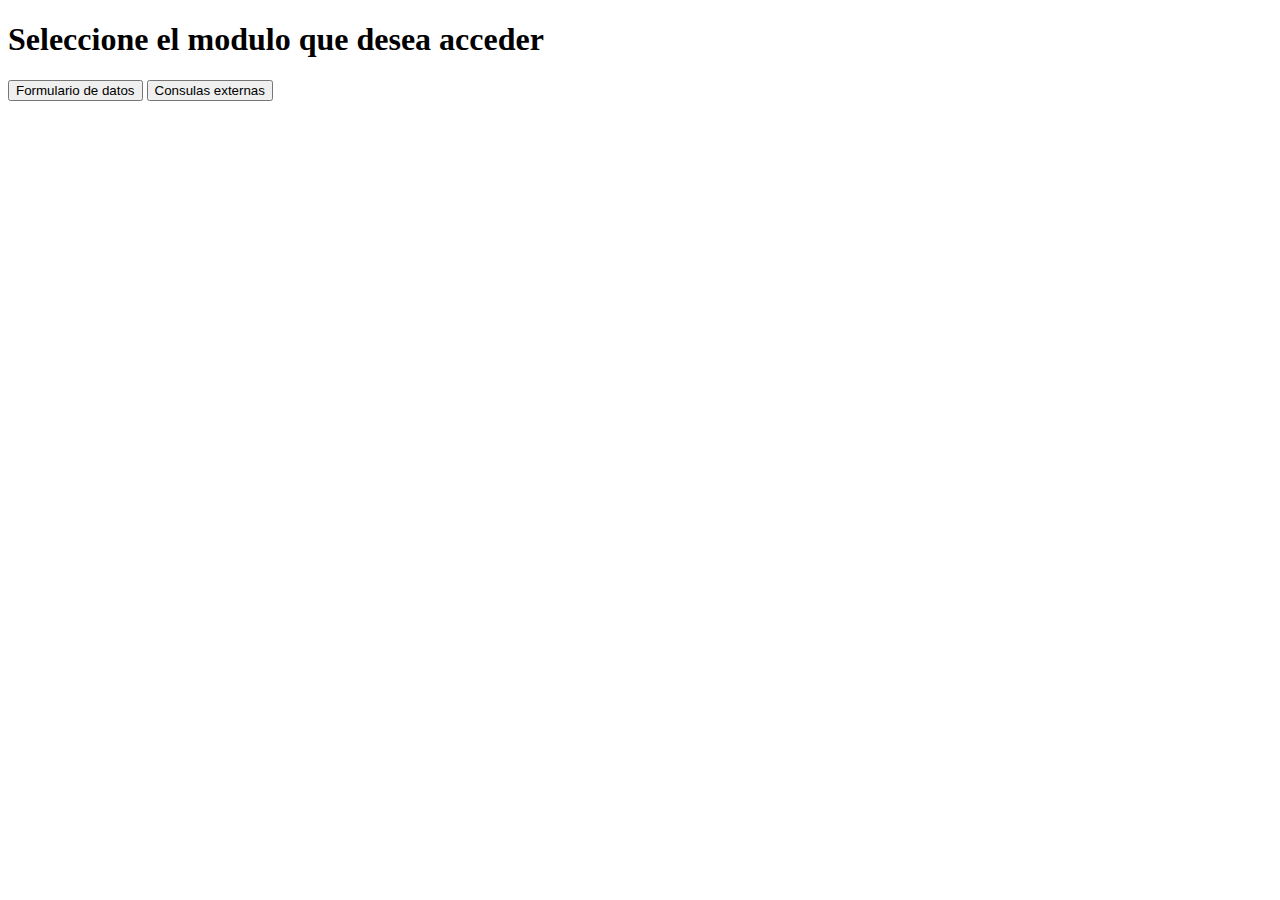
<file: templates/home.html>
<!DOCTYPE html>
<html lang="en">
<head>
    <meta charset="UTF-8">
    <title>Willian Suntaxi</title>
</head>
<body>

<h1>Seleccione el modulo que desea  acceder</h1>
<main>
<div>
    <button onclick="location.href='/formulario'"   >  Formulario de datos </button>
    <button onclick="location.href='/externa'" > Consulas externas</button>
</div>
</main>
</body>
</html>
</file>
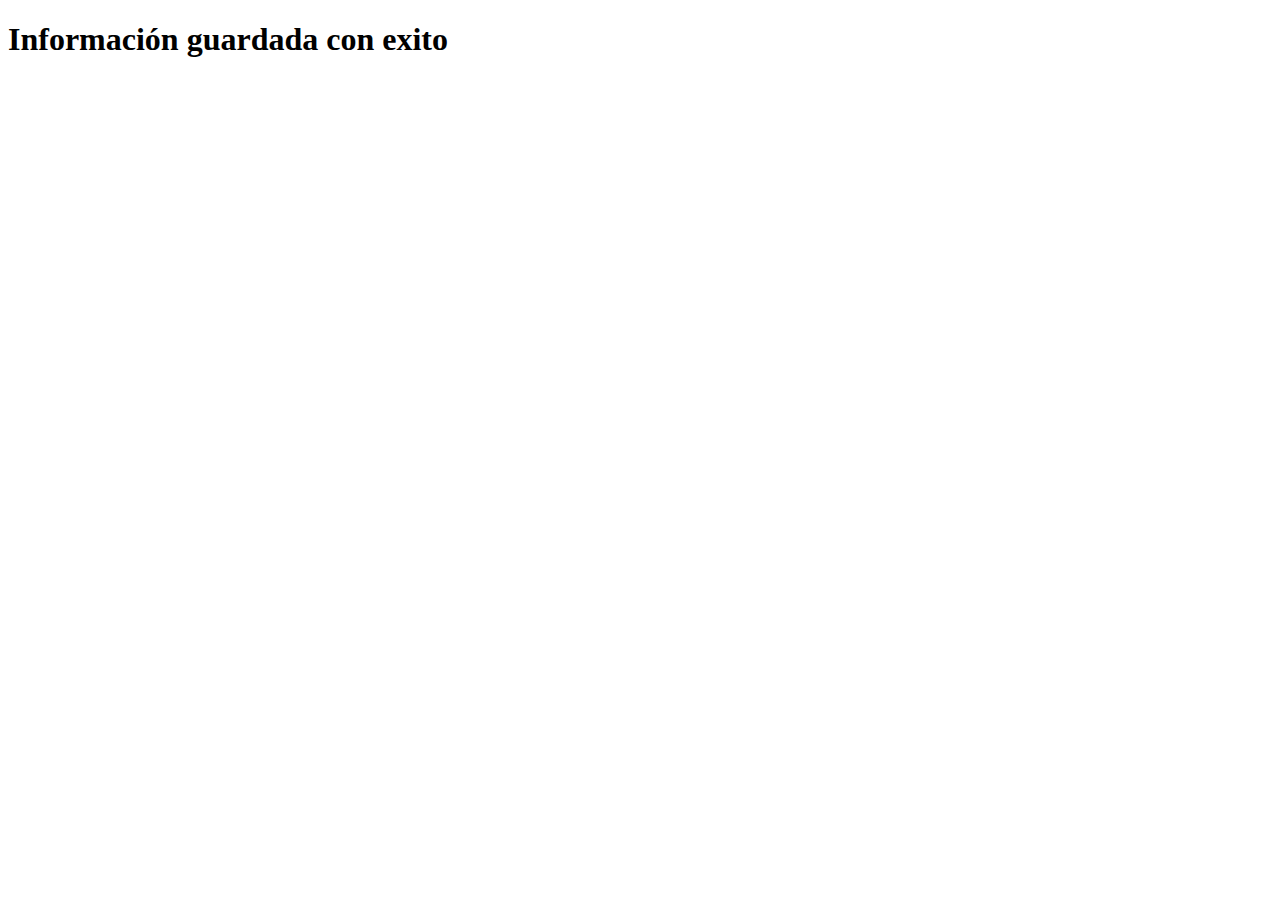
<file: templates/infoGuardada.html>
<!DOCTYPE html>
<html lang="en">

<head>
    <meta charset="UTF-8">
    <meta http-equiv="X-UA-Compatible" content="IE=edge">
    <meta name="viewport" content="width=device-width, initial-scale=1.0">
    <title>Document</title>
</head>
    <body>
        <h1>Información  guardada con exito</h1>
    </body>
</html>
</file>
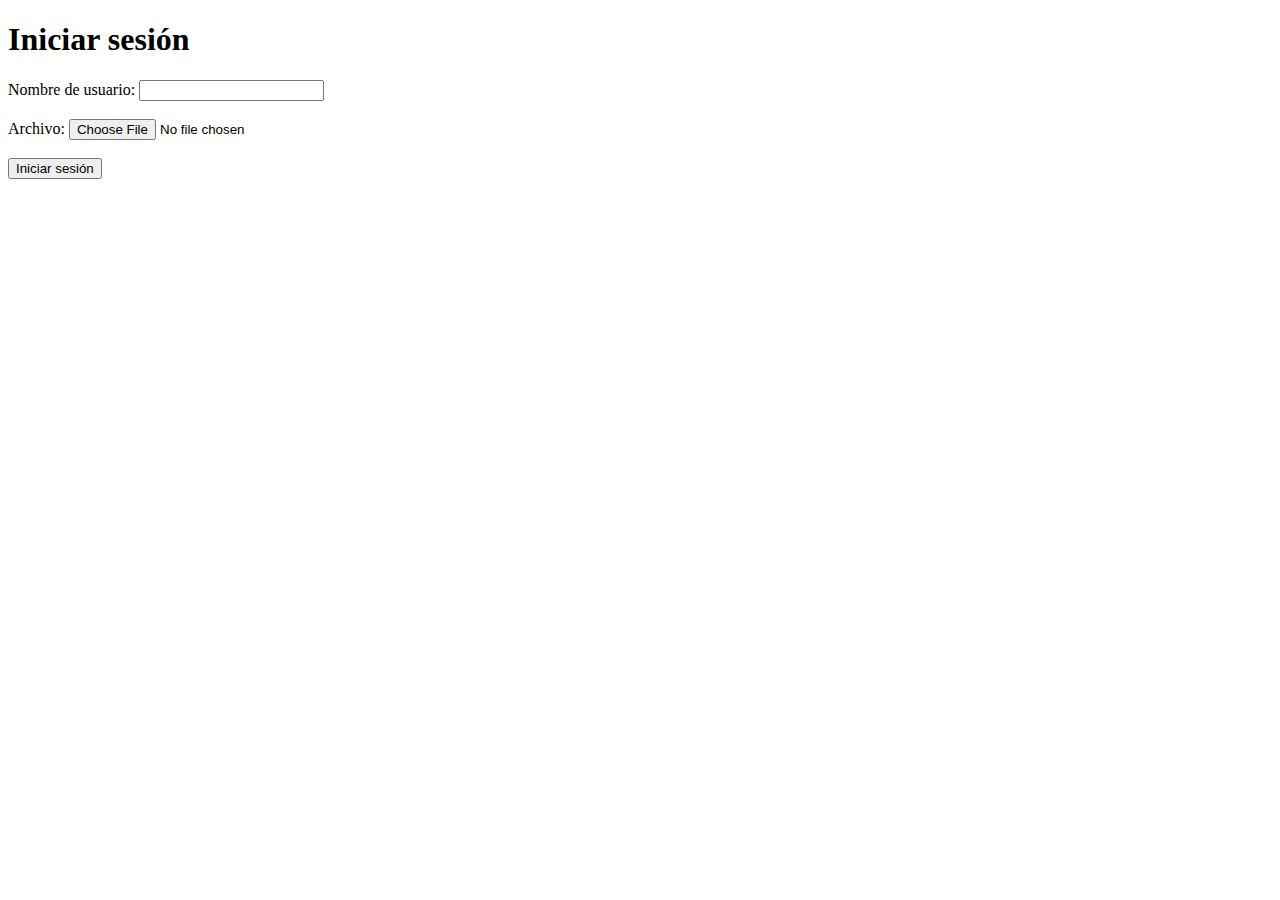
<file: templates/login.html>
<!DOCTYPE html>
<html lang="es">
<head>
    <meta charset="UTF-8">
    <meta http-equiv="X-UA-Compatible" content="IE=edge">
    <meta name="viewport" content="width=device-width, initial-scale=1.0">
    <title>Document</title>
    <link rel="stylesheet" href="">
</head>
<body>
    <h1>Iniciar sesión</h1>
    <form action="/login_externa" method="post" enctype="multipart/form-data">
        <label for="username">Nombre de usuario:</label>
        <input type="text" id="username" name="username" required>
        <br><br>
        <label for="file">Archivo:</label>
        <input type="file" id="file" name="file">
        <br><br>
        <input type="submit" value="Iniciar sesión">
    </form>
</body>
</file>
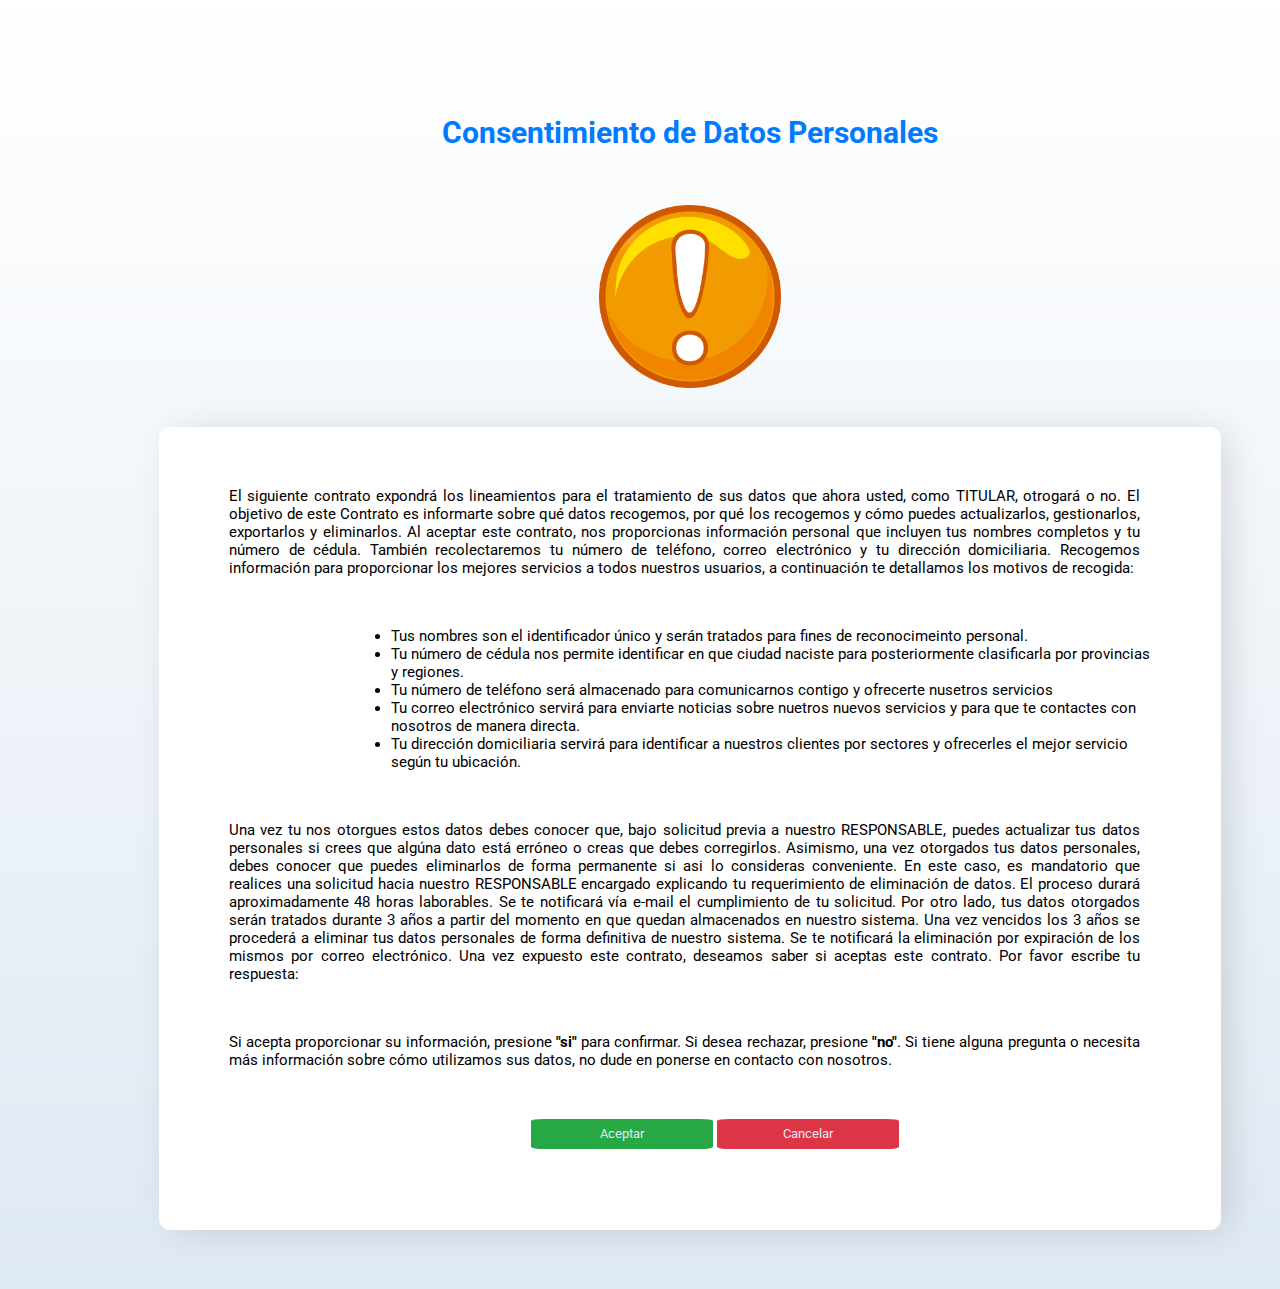
<file: templates/notificación.html>
<!DOCTYPE html>
<html lang="en">
<head>
    <meta charset="UTF-8">
    <meta http-equiv="X-UA-Compatible" content="IE=edge">
    <meta name="viewport" content="width=device-width, initial-scale=1.0">
    <link rel="stylesheet" href="../static/notificacion.css">
    <title>Consentimiento</title>
</head>

<body>

<h1>Consentimiento de Datos Personales</h1>
<div class="imagen">
    <img class="imagen" src="../static/alert.png" alt="imagen de alerta">
</div>


<main class="sombra">
    <div class="parrafo">
        <p>El siguiente contrato expondrá los lineamientos para el tratamiento
        de sus datos que ahora usted, como TITULAR, otrogará o no.
        El objetivo de este Contrato es informarte sobre qué datos recogemos,
        por qué los recogemos y cómo puedes actualizarlos, gestionarlos, exportarlos
        y eliminarlos. Al aceptar este contrato, nos proporcionas información personal
        que incluyen tus nombres completos y tu número de cédula. También recolectaremos
        tu número de teléfono, correo electrónico y tu dirección domiciliaria.
        Recogemos información para proporcionar los mejores
        servicios a todos nuestros usuarios, a continuación te detallamos
        los motivos de recogida:</p>
    </div>

    <div class="lista">


        <ul class="lista">

            <li>Tus nombres son el identificador único y serán tratados para fines de reconocimeinto personal.</li>
            <li>Tu número de cédula nos permite identificar en que ciudad naciste para posteriormente clasificarla por
                provincias y regiones.
            </li>
            <li>Tu número de teléfono será almacenado para comunicarnos contigo y ofrecerte nusetros servicios</li>
            <li>Tu correo electrónico servirá para enviarte noticias sobre nuetros nuevos servicios y para que te contactes
                con nosotros de manera directa.
            </li>
            <li> Tu dirección domiciliaria servirá para identificar a nuestros clientes por sectores y ofrecerles el mejor
                servicio según tu ubicación.
            </li>
        </ul>

    </div>

    <div class="parrafo">
    <p>
        Una vez tu nos otorgues estos datos debes conocer que, bajo solicitud previa
        a nuestro RESPONSABLE, puedes actualizar tus datos personales si crees que algúna dato está erróneo o creas que debes corregirlos. Asimismo, una vez otorgados tus datos personales, debes conocer que puedes eliminarlos de forma permanente si asi lo consideras conveniente. En este caso, es mandatorio que realices una solicitud hacia nuestro RESPONSABLE encargado explicando tu requerimiento de eliminación de datos. El proceso durará aproximadamente 48 horas laborables. Se te notificará vía e-mail el cumplimiento de tu solicitud. Por otro lado, tus datos otorgados serán tratados durante 3 años a partir del momento en que quedan almacenados en nuestro sistema. Una vez vencidos los 3 años se procederá a eliminar tus datos personales de forma definitiva de nuestro sistema. Se te notificará la eliminación por expiración
        de los mismos por correo electrónico. Una vez expuesto este
        contrato, deseamos saber si aceptas este contrato. Por favor escribe tu respuesta:
    </p>
    </div >
    <div class="parrafo">


        <p>Si acepta proporcionar su información, presione <strong>"si"</strong> para confirmar.
            Si desea rechazar, presione <strong>"no"</strong>. Si tiene alguna pregunta o necesita más información
            sobre cómo utilizamos sus datos, no dude en ponerse en contacto con nosotros.</p>

    </div>
    <div class="botones" >
        <input class="boton_acep" type="submit" value="Aceptar" onclick="location.href='{{ url_for('confirmacion') }}'">
        <input class="boton_cancel" type="submit" value="Cancelar">
    </div>
</main>
</body>
</html>
</file>
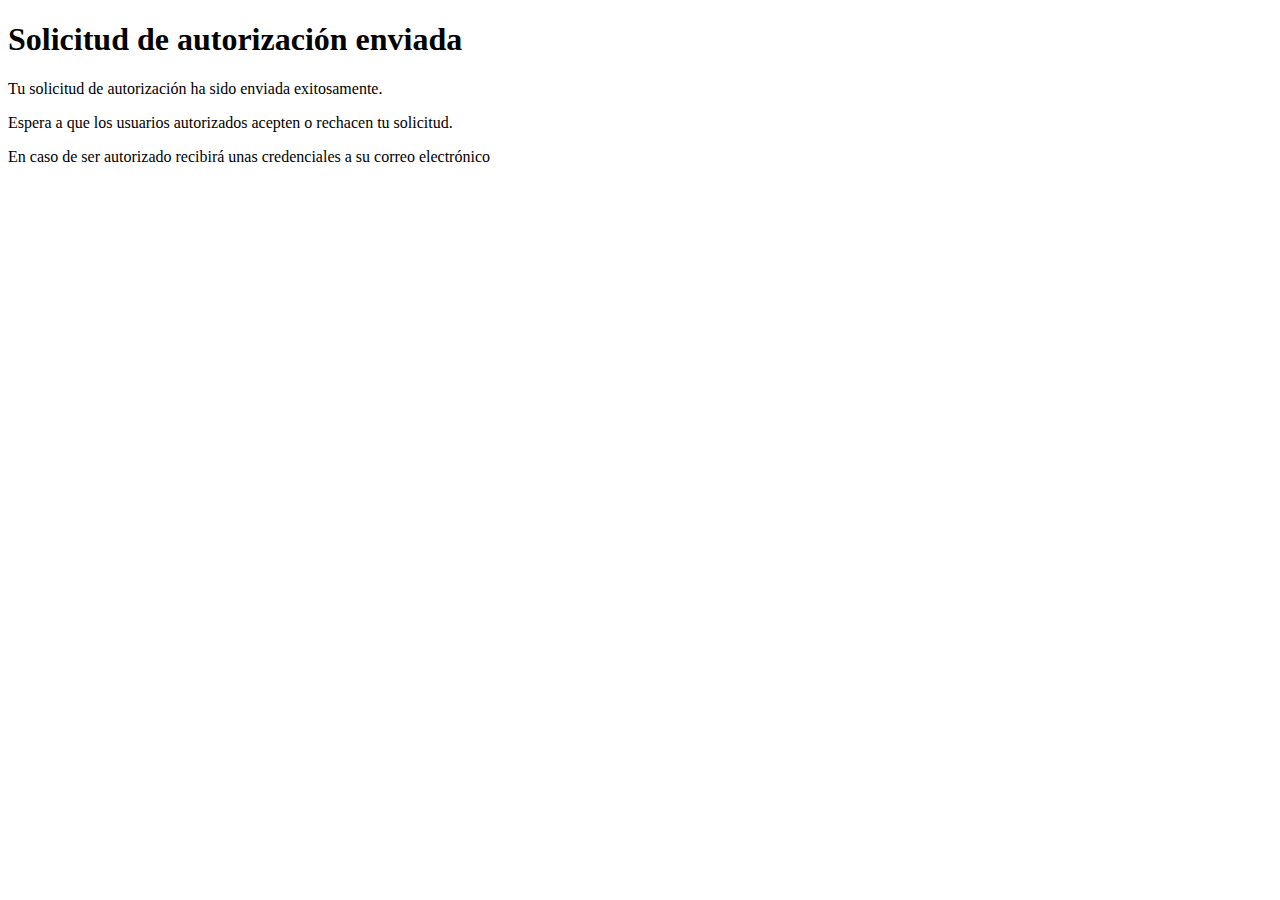
<file: templates/solicitud_enviada.html>
<!DOCTYPE html>
<html lang="en">
<head>
    <meta charset="UTF-8">
    <title>Solicitud de autorización enviada</title>
</head>
<body>

    <h1>Solicitud de autorización enviada</h1>
    <p>Tu solicitud de autorización ha sido enviada exitosamente.</p>
    <p id="message">Espera a que los usuarios autorizados acepten o rechacen tu solicitud.</p>
    <p>En caso de ser autorizado recibirá unas credenciales a su correo electrónico</p>

</body>
</html>
</file>
<file: static/notificacion.css>
@import url('https://fonts.googleapis.com/css2?family=Roboto:wght@400;700&display=swap');
*{
    margin: 0;
    padding: 0;
    box-sizing: border-box;
    text-decoration: none;
    font-family: 'Roboto', sans-serif;

}
html{
    font-size: 95%;
    box-sizing: border-box;
}
*, *::before, *::after{
    box-sizing: inherit;
}
body{

    margin-left: 100px;
    margin-top: 100px;
    background-image: linear-gradient(to top,#DFE9F3 0%, white 100%) ;

}
h1{
    padding: 1rem;
    margin: 0px;
    text-align:  center;
    color: #007bff;
}
.imagen{
    margin:20px 10px;
    margin-bottom: 50px;
    text-align: center;
    height: 12rem;
}
.parrafo {
    margin: 50px 20px;
    width: 90%;
    justify-content: center;
    text-align: justify;
}

.lista {
    margin: 2rem;
    text-align: justify-all;
    padding-left: 4rem;

}

.botones{
    text-align: center;
    margin: 2rem;
}

.sombra{
    background-color: white;
    padding-top: 10px;
    padding-left: 50px;
    padding-bottom: 50px;
    margin: 5%;
    -webkit-box-shadow: 10px 2px 37px -4px rgba(0,0,0,0.14);
-moz-box-shadow: 10px 2px 37px -4px rgba(0,0,0,0.14);
box-shadow: 10px 2px 37px -4px rgba(0,0,0,0.14);
border-radius: 11px 11px 11px 11px;
-moz-border-radius: 11px 11px 11px 11px;
-webkit-border-radius: 11px 11px 11px 11px;
border: 0px solid #000000;
}
.boton_acep{
    height: 2rem;
    width: 12rem;
    background-color: #28a745;
    border: none;
    color: #DFE9F3;
    border-radius: 7%;

}
.boton_cancel{
    height: 2rem;
    width: 12rem;
    background-color: #dc3545;
    border: none;
     color: #DFE9F3;
     border-radius: 7%;

}
</file>
